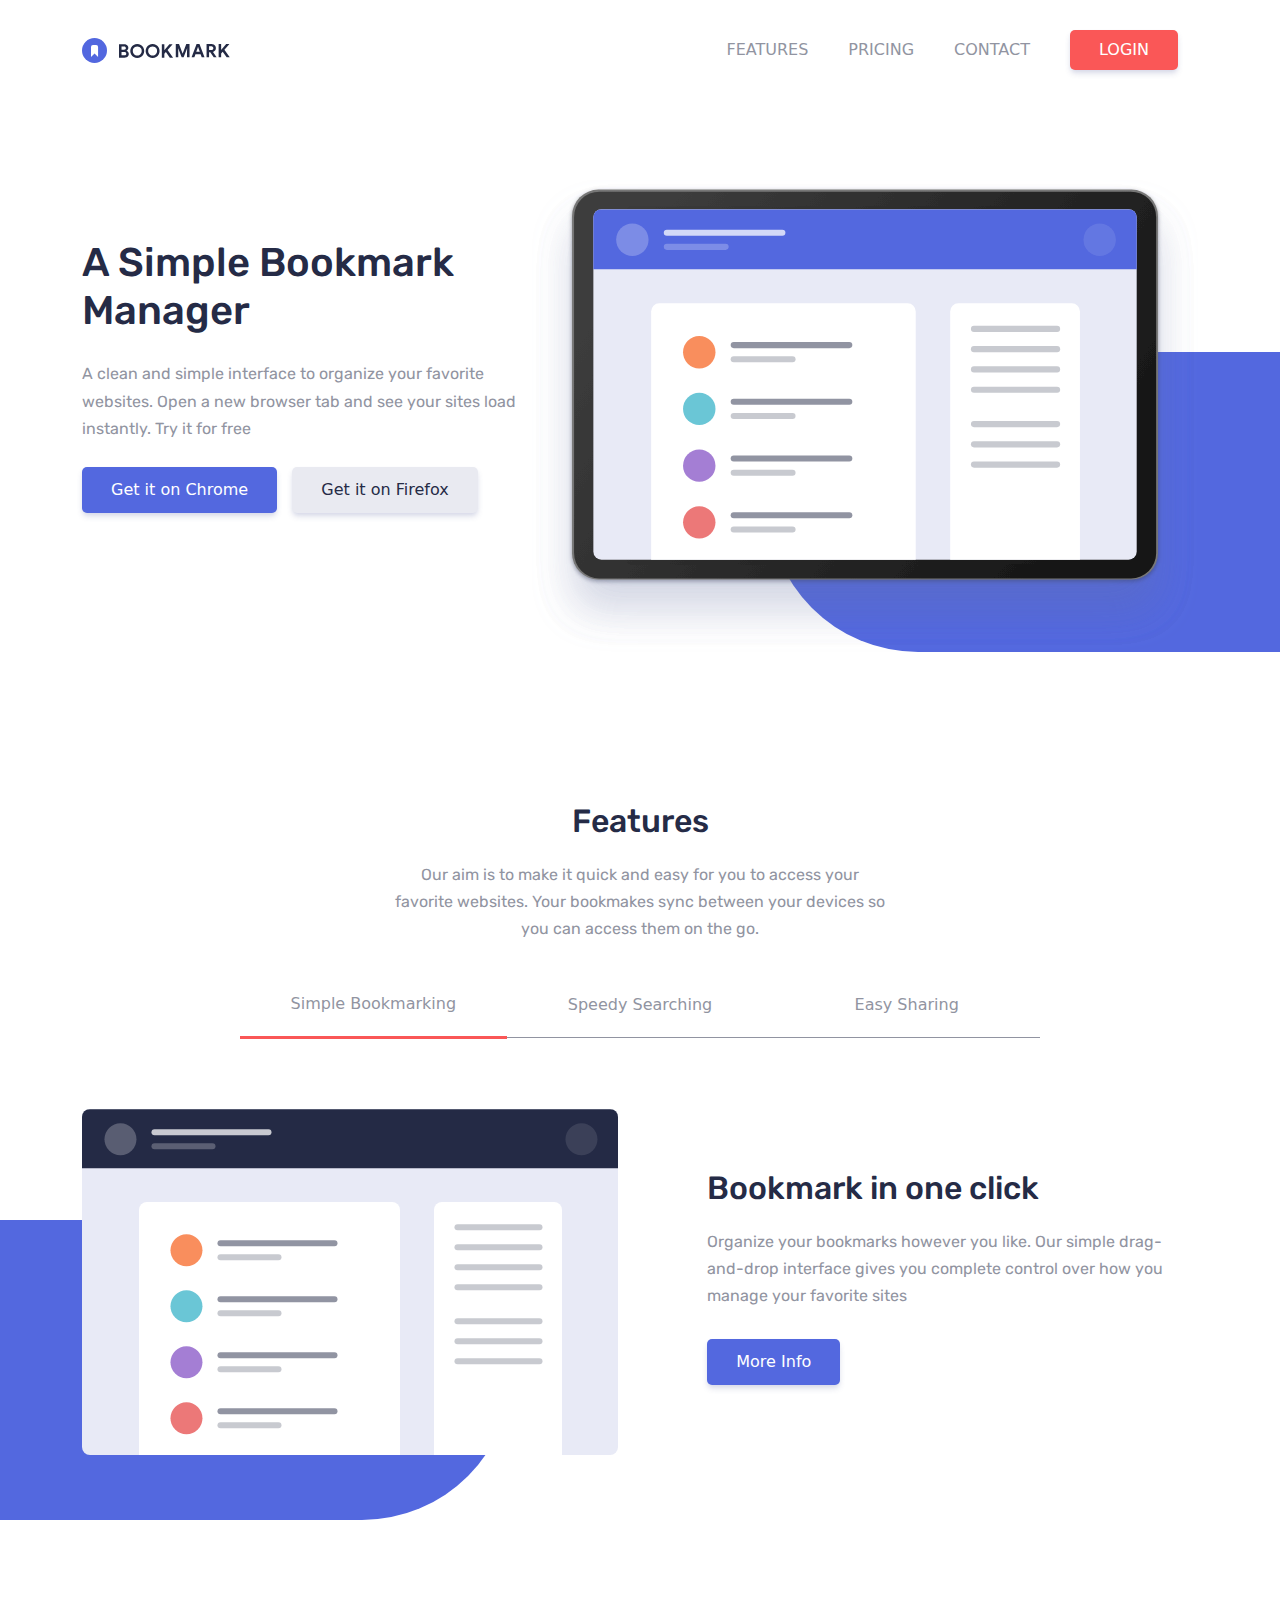
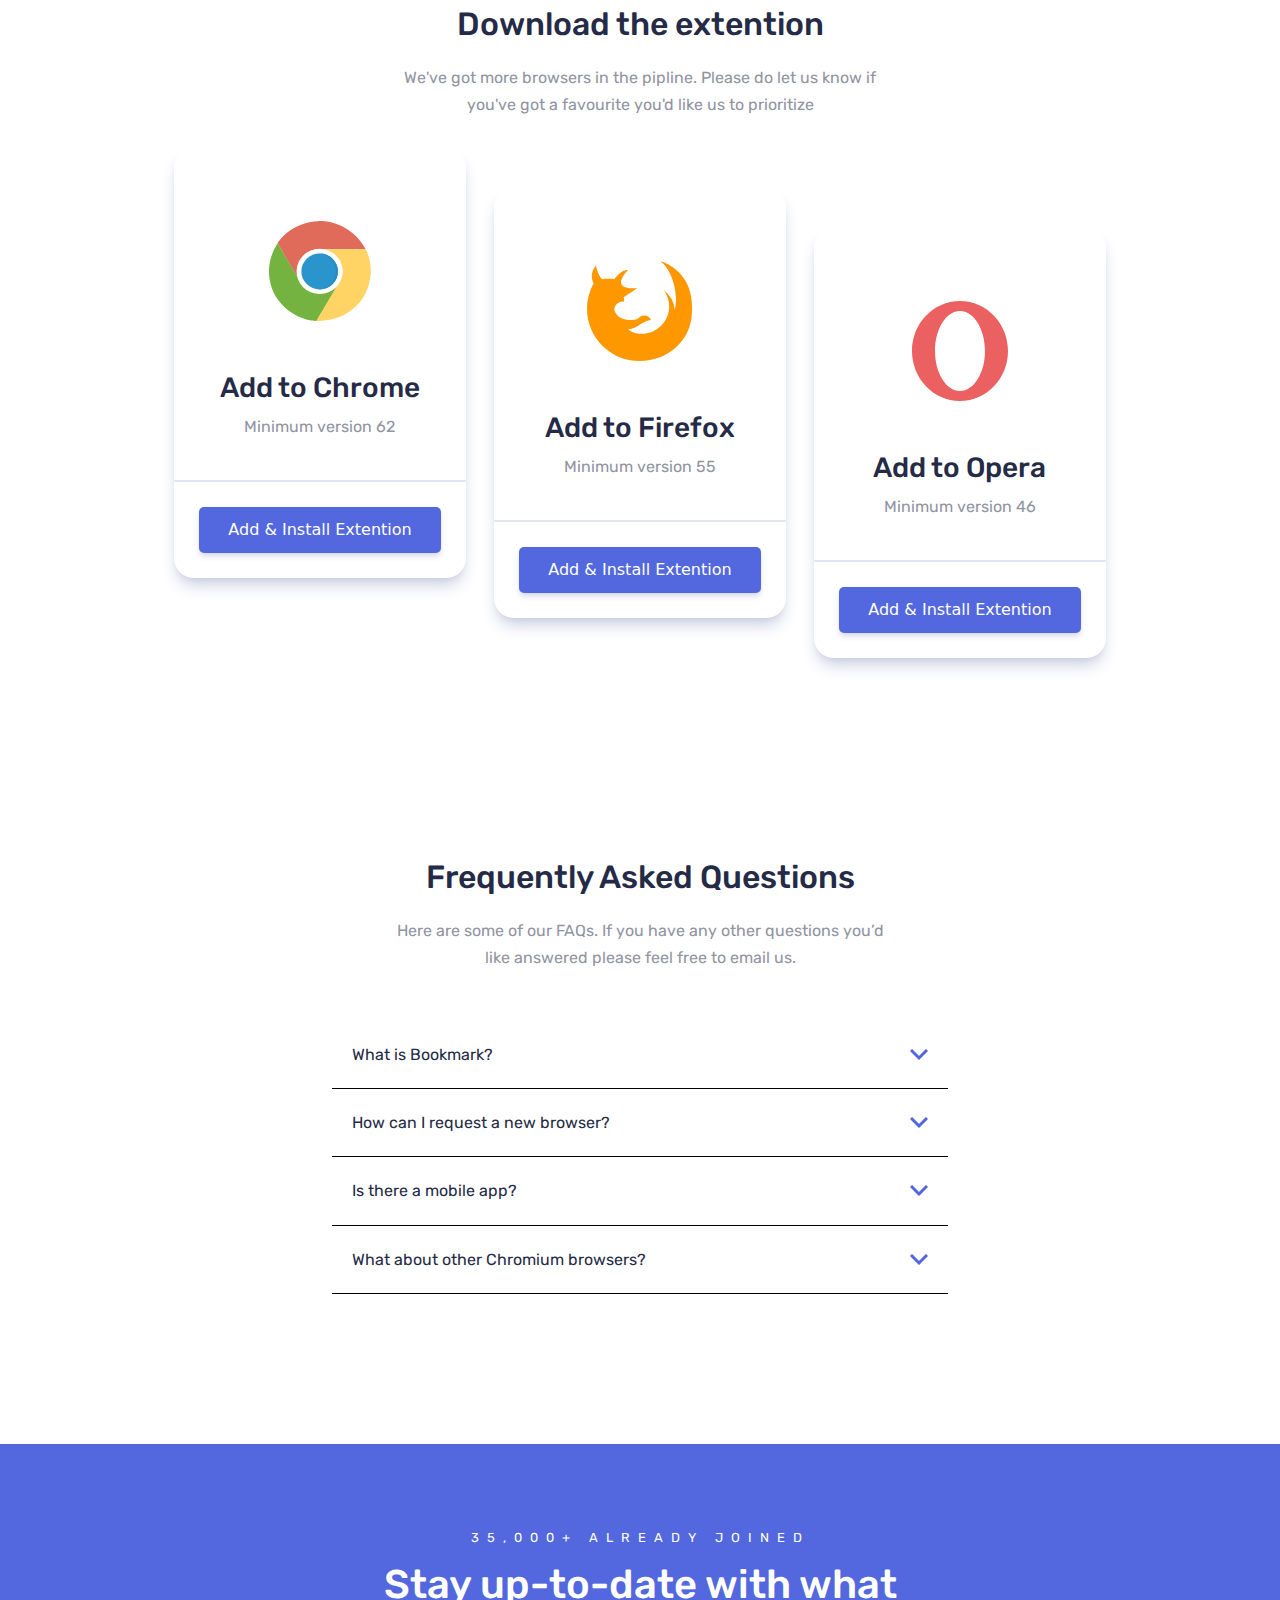
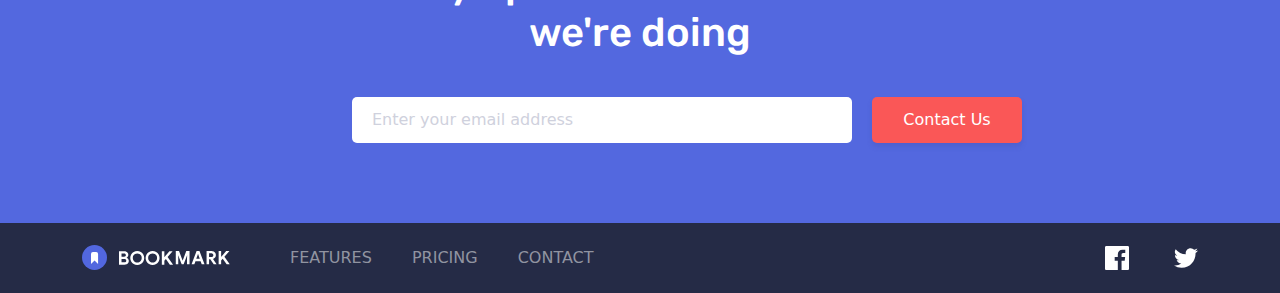
<file: index.html>
<!DOCTYPE html>
<html lang="en">
  <head>
    <meta charset="UTF-8" />
    <meta name="viewport" content="width=device-width, initial-scale=1.0" />
    <!-- displays site properly based on user's device -->
    <link
      rel="stylesheet"
      href="https://cdn.jsdelivr.net/npm/bootstrap@5.2.0-beta1/dist/css/bootstrap.min.css
    "
    />
    <link
      rel="icon"
      type="image/png"
      sizes="32x32"
      href="./images/favicon-32x32.png"
    />
    <link rel="stylesheet" href="css/main.css" />
    <title>Frontend Mentor | Bookmark landing page</title>
  </head>
  <body>
    <!-- nav -->
    <nav>
      <div class="container">
        <div class="nav-content">
          <a class="logo" href="index.html">
            <svg
              class="bookmark-logo"
              width="148"
              height="25"
              xmlns="http://www.w3.org/2000/svg"
            >
              <g fill="none" fill-rule="evenodd">
                <path
                  d="M37 6.299h5.227c.746 0 1.434.155 2.062.466.629.311 1.123.735 1.484 1.27s.542 1.12.542 1.754c0 .672-.165 1.254-.495 1.746-.33.491-.762.868-1.297 1.129v.15c.697.248 1.25.643 1.661 1.185.41.541.616 1.191.616 1.95 0 .735-.196 1.385-.588 1.951a3.817 3.817 0 0 1-1.587 1.307c-.665.305-1.403.457-2.212.457H37V6.299zm5.04 5.45c.548 0 .986-.152 1.316-.457.33-.305.495-.688.495-1.148 0-.448-.159-.824-.476-1.13-.318-.304-.738-.457-1.26-.457H39.52v3.192h2.52zm.28 5.619c.61 0 1.086-.159 1.428-.476.342-.317.513-.731.513-1.241 0-.51-.174-.927-.522-1.251-.349-.324-.847-.485-1.494-.485H39.52v3.453h2.8zm12.927 2.595c-1.307 0-2.492-.308-3.556-.924a6.711 6.711 0 0 1-2.511-2.53c-.61-1.07-.915-2.246-.915-3.528 0-1.281.305-2.457.915-3.528a6.711 6.711 0 0 1 2.51-2.529C52.756 6.308 53.94 6 55.248 6c1.306 0 2.492.308 3.556.924a6.711 6.711 0 0 1 2.51 2.53c.61 1.07.915 2.246.915 3.527 0 1.282-.305 2.458-.915 3.528a6.711 6.711 0 0 1-2.51 2.53c-1.064.616-2.25.924-3.556.924zm0-2.39a4.52 4.52 0 0 0 2.258-.578 4.177 4.177 0 0 0 1.615-1.624c.392-.697.588-1.494.588-2.39 0-.896-.196-1.692-.588-2.389a4.177 4.177 0 0 0-1.615-1.624 4.52 4.52 0 0 0-2.258-.579 4.47 4.47 0 0 0-2.25.579 4.195 4.195 0 0 0-1.605 1.624c-.392.697-.588 1.493-.588 2.39 0 .895.196 1.692.588 2.389a4.195 4.195 0 0 0 1.605 1.624 4.47 4.47 0 0 0 2.25.578zm15.353 2.39c-1.307 0-2.492-.308-3.556-.924a6.711 6.711 0 0 1-2.51-2.53c-.61-1.07-.915-2.246-.915-3.528 0-1.281.305-2.457.914-3.528a6.711 6.711 0 0 1 2.511-2.529C68.108 6.308 69.294 6 70.6 6c1.307 0 2.492.308 3.556.924a6.711 6.711 0 0 1 2.51 2.53c.61 1.07.915 2.246.915 3.527 0 1.282-.305 2.458-.914 3.528a6.711 6.711 0 0 1-2.511 2.53c-1.064.616-2.25.924-3.556.924zm0-2.39a4.52 4.52 0 0 0 2.259-.578 4.177 4.177 0 0 0 1.614-1.624c.392-.697.588-1.494.588-2.39 0-.896-.196-1.692-.588-2.389a4.177 4.177 0 0 0-1.614-1.624 4.52 4.52 0 0 0-2.259-.579 4.47 4.47 0 0 0-2.25.579 4.195 4.195 0 0 0-1.605 1.624c-.392.697-.588 1.493-.588 2.39 0 .895.196 1.692.588 2.389a4.195 4.195 0 0 0 1.606 1.624 4.47 4.47 0 0 0 2.249.578zM79.83 6.3h2.52v5.73h.15l4.89-5.73h3.043v.149L85.6 11.973l5.338 7.542v.149h-3.08l-3.994-5.693-1.512 1.773v3.92h-2.52V6.299zM93.779 6h3.248l3.546 9.39h.15L104.268 6h3.267v13.365h-2.501v-6.589l.15-2.221h-.15l-3.398 8.81h-1.96l-3.416-8.81h-.149l.15 2.221v6.59h-2.483V6zm20.8 0h2.894l5.021 13.365h-2.781l-1.12-3.192h-5.115l-1.12 3.192h-2.781L114.579 6zm3.193 7.859l-1.176-3.36-.486-1.606h-.149l-.485 1.606-1.195 3.36h3.49zM124.553 6h4.872c.871 0 1.646.18 2.324.541.678.361 1.204.862 1.577 1.503.374.64.56 1.366.56 2.175 0 .858-.27 1.62-.812 2.286a4.617 4.617 0 0 1-2.044 1.447l-.018.13 3.584 5.134v.15h-2.894l-3.453-5.022h-1.176v5.021h-2.52V6zm4.853 6.03c.573 0 1.04-.175 1.4-.523.361-.349.542-.79.542-1.326 0-.51-.172-.945-.514-1.306-.342-.361-.806-.542-1.39-.542h-2.371v3.696h2.333zm7.23-6.03h2.52v5.73h.15l4.89-5.73h3.043v.15l-4.835 5.525 5.34 7.541v.15h-3.08l-3.996-5.694-1.512 1.773v3.92h-2.52V6z"
                  fill="#242A45"
                  fill-rule="nonzero"
                />
                <g>
                  <circle fill="#5267DF" cx="12.5" cy="12.5" r="12.5" />
                  <path
                    class="mark"
                    d="M9 9v10l3.54-3.44L16.078 19V9a2 2 0 0 0-2-2H11a2 2 0 0 0-2 2z"
                    fill="#FFF"
                  />
                </g>
              </g>
            </svg>
          </a>
          <ul class="d-none d-xl-flex">
            <li><a href="#features">FEATURES</a></li>
            <li><a href="#pricing">PRICING</a></li>
            <li><a href="#contact">CONTACT</a></li>
            <li><a class="btn btn-red login-btn" href="#">LOGIN</a></li>
          </ul>
          <span id="menu-btn" class="menu-ico">
            <svg
              class="hamburger d-xl-none"
              xmlns="http://www.w3.org/2000/svg"
              width="18"
              height="15"
            >
              <path
                fill="#242A45"
                fill-rule="evenodd"
                d="M0 0h18v3H0V0zm0 6h18v3H0V6zm0 6h18v3H0v-3z"
              />
            </svg>
          </span>
        </div>
      </div>

      <div class="menu-overlay">
        <div class="container">
          <div class="ov-links">
            <a href="#features">FEATURES</a>
            <a href="#pricing">PRICING</a>
            <a href="#contact">CONTACT</a>
            <button>LOGIN</button>
          </div>
          <div class="ov-social">
            <img src="assets/images/icon-facebook.svg" alt="facebook" />
            <img src="assets/images/icon-twitter.svg" alt="twitter" />
          </div>
        </div>
      </div>
    </nav>

    <div class="shape-container">
      <!-- hero -->
      <section class="hero container">
        <div class="inner-hero">
          <div class="hero-cta">
            <h1 class="m-0">A Simple Bookmark Manager</h1>
            <p>
              A clean and simple interface to organize your favorite websites.
              Open a new browser tab and see your sites load instantly. Try it
              for free
            </p>
            <div class="hero-btn m-0">
              <a href="#pricing"
                ><button class="btn btn-blue">Get it on Chrome</button></a
              >
              <a href="#pricing"
                ><button class="btn btn-gray">Get it on Firefox</button></a
              >
            </div>
          </div>
          <img
            src="assets/images/illustration-hero.svg"
            alt="web-illustration"
          />
        </div>
      </section>

      <div class="shape"></div>
    </div>

    <div class="shape2-container">
      <!-- features -->
      <section id="features" class="container features">
        <div class="intro-features">
          <h2>Features</h2>
          <p>
            Our aim is to make it quick and easy for you to access your favorite
            websites. Your bookmakes sync between your devices so you can access
            them on the go.
          </p>
          <ul id="features">
            <li class="SB bb-red">Simple Bookmarking</li>
            <li class="SS 2">Speedy Searching</li>
            <li class="ES">Easy Sharing</li>
          </ul>
        </div>
        <div class="feature-info">
          <img
            class="ft-img"
            src="assets/images/illustration-features-tab-1.svg"
            alt="feature1"
          />
          <div class="ft-info-content">
            <div class="text-content">
              <h2 class="ft-h1">Bookmark in one click</h2>
              <p class="ft-p">
                Organize your bookmarks however you like. Our simple
                drag-and-drop interface gives you complete control over how you
                manage your favorite sites
              </p>
            </div>
            <button class="btn btn-blue">More Info</button>
          </div>
        </div>
      </section>

      <div class="shape2"></div>
    </div>
    <!-- Download -->
    <section id="pricing" class="container downloadTE">
      <div class="intro-downloadTE">
        <h2>Download the extention</h2>
        <p>
          We've got more browsers in the pipline. Please do let us know if
          you've got a favourite you'd like us to prioritize
        </p>
      </div>

      <div class="download-cards-container">
        <!-- Chrom -->
        <div class="download-card">
          <div class="card-info">
            <img src="assets/images/logo-chrome.svg" alt="chrome" />
            <h3>Add to Chrome</h3>
            <p>Minimum version 62</p>
          </div>
          <div class="btn-container">
            <button class="btn btn-blue">Add & Install Extention</button>
          </div>
        </div>

        <!-- fireFox -->
        <div class="download-card 2">
          <div class="card-info">
            <img src="assets/images/logo-firefox.svg" alt="firefox" />
            <h3>Add to Firefox</h3>
            <p>Minimum version 55</p>
          </div>
          <div class="btn-container">
            <button class="btn btn-blue">Add & Install Extention</button>
          </div>
        </div>

        <!-- Opera -->
        <div class="download-card 3">
          <div class="card-info">
            <img src="assets/images/logo-opera.svg" alt="opera" />
            <h3>Add to Opera</h3>
            <p>Minimum version 46</p>
          </div>
          <div class="btn-container">
            <button class="btn btn-blue">Add & Install Extention</button>
          </div>
        </div>
      </div>
    </section>

    <!-- qna -->
    <section class="container questions-container">
      <div class="text-content">
        <h2>Frequently Asked Questions</h2>
        <p>
          Here are some of our FAQs. If you have any other questions you’d like
          answered please feel free to email us.
        </p>
      </div>
      <div class="question-list">
        <!-- question1 -->
        <div class="question">
          <!-- question-title -->
          <div class="question-title">
            <p>What is Bookmark?</p>
            <button class="btn-clear">
              <img class="open" src="assets/images/icon-arrow.svg" alt="open" />
              <img
                class="close"
                src="assets/images/icon-arrow-close.svg"
                alt="close"
              />
            </button>
          </div>
          <!-- answer -->
          <p class="answer">
            Lorem ipsum dolor sit amet, consectetur adipiscing elit. Fusce
            tincidunt justo eget ultricies fringilla. Phasellus blandit ipsum
            quis quam ornare mattis.
          </p>
        </div>
        <!-- question 2 -->
        <div class="question">
          <!-- question-title -->
          <div class="question-title">
            <p>How can I request a new browser?</p>
            <button class="btn-clear">
              <img class="open" src="assets/images/icon-arrow.svg" alt="open" />
              <img
                class="close"
                src="assets/images/icon-arrow-close.svg"
                alt="close"
              />
            </button>
          </div>
          <!-- answer -->
          <p class="answer">
            Vivamus luctus eros aliquet convallis ultricies. Mauris augue massa,
            ultricies non ligula. Suspendisse imperdiet. Vivamus luctus eros
            aliquet convallis ultricies. Mauris augue massa, ultricies non
            ligula. Suspendisse imperdie tVivamus luctus eros aliquet convallis
            ultricies. Mauris augue massa, ultricies non ligula. Suspendisse
            imperdiet.
          </p>
        </div>

        <!-- question3 -->
        <div class="question">
          <!-- question-title -->
          <div class="question-title">
            <p>Is there a mobile app?</p>
            <button class="btn-clear">
              <img class="open" src="assets/images/icon-arrow.svg" alt="open" />
              <img
                class="close"
                src="assets/images/icon-arrow-close.svg"
                alt="close"
              />
            </button>
          </div>
          <!-- answer -->
          <p class="answer">
            Sed consectetur quam id neque fermentum accumsan. Praesent luctus
            vestibulum dolor, ut condimentum urna vulputate eget. Cras in ligula
            quis est pharetra mattis sit amet pharetra purus. Sed sollicitudin
            ex et ultricies bibendum.
          </p>
        </div>

        <!-- question4 -->
        <div class="question">
          <!-- question-title -->
          <div class="question-title">
            <p>What about other Chromium browsers?</p>
            <button class="btn-clear">
              <img class="open" src="assets/images/icon-arrow.svg" alt="open" />
              <img
                class="close"
                src="assets/images/icon-arrow-close.svg"
                alt="close"
              />
            </button>
          </div>
          <!-- answer -->
          <p class="answer">
            Integer condimentum ipsum id imperdiet finibus. Vivamus in placerat
            mi, at euismod dui. Aliquam vitae neque eget nisl gravida
            pellentesque non ut velit. More Info 35,000+ already joined Stay
            up-to-date with what we’re doing Contact Us Features Pricing Contact
          </p>
        </div>
      </div>
    </section>

    <!-- contact -->
    <section id="contact" class="contact">
      <div class="container inner-contact">
        <div class="contact-info">
          <p class="spacedT">35,000+ ALREADY JOINED</p>
          <h1>Stay up-to-date with what we're doing</h1>
        </div>
        <form action="#contact">
          <div class="email-input">
            <input
              id="email"
              placeholder="Enter your email address"
              type="text"
            />
            <p id="response" class="email-validation">Email Sent!</p>
          </div>
          <button class="btn btn-red" type="submit">Contact Us</button>
        </form>
      </div>
    </section>

    <footer>
      <div class="container inner-footer">
        <div class="left">
          <a href="index.html"
            ><svg width="148" height="25" xmlns="http://www.w3.org/2000/svg">
              <g fill="none" fill-rule="evenodd">
                <path
                  d="M37 6.299h5.227c.746 0 1.434.155 2.062.466.629.311 1.123.735 1.484 1.27s.542 1.12.542 1.754c0 .672-.165 1.254-.495 1.746-.33.491-.762.868-1.297 1.129v.15c.697.248 1.25.643 1.661 1.185.41.541.616 1.191.616 1.95 0 .735-.196 1.385-.588 1.951a3.817 3.817 0 0 1-1.587 1.307c-.665.305-1.403.457-2.212.457H37V6.299zm5.04 5.45c.548 0 .986-.152 1.316-.457.33-.305.495-.688.495-1.148 0-.448-.159-.824-.476-1.13-.318-.304-.738-.457-1.26-.457H39.52v3.192h2.52zm.28 5.619c.61 0 1.086-.159 1.428-.476.342-.317.513-.731.513-1.241 0-.51-.174-.927-.522-1.251-.349-.324-.847-.485-1.494-.485H39.52v3.453h2.8zm12.927 2.595c-1.307 0-2.492-.308-3.556-.924a6.711 6.711 0 0 1-2.511-2.53c-.61-1.07-.915-2.246-.915-3.528 0-1.281.305-2.457.915-3.528a6.711 6.711 0 0 1 2.51-2.529C52.756 6.308 53.94 6 55.248 6c1.306 0 2.492.308 3.556.924a6.711 6.711 0 0 1 2.51 2.53c.61 1.07.915 2.246.915 3.527 0 1.282-.305 2.458-.915 3.528a6.711 6.711 0 0 1-2.51 2.53c-1.064.616-2.25.924-3.556.924zm0-2.39a4.52 4.52 0 0 0 2.258-.578 4.177 4.177 0 0 0 1.615-1.624c.392-.697.588-1.494.588-2.39 0-.896-.196-1.692-.588-2.389a4.177 4.177 0 0 0-1.615-1.624 4.52 4.52 0 0 0-2.258-.579 4.47 4.47 0 0 0-2.25.579 4.195 4.195 0 0 0-1.605 1.624c-.392.697-.588 1.493-.588 2.39 0 .895.196 1.692.588 2.389a4.195 4.195 0 0 0 1.605 1.624 4.47 4.47 0 0 0 2.25.578zm15.353 2.39c-1.307 0-2.492-.308-3.556-.924a6.711 6.711 0 0 1-2.51-2.53c-.61-1.07-.915-2.246-.915-3.528 0-1.281.305-2.457.914-3.528a6.711 6.711 0 0 1 2.511-2.529C68.108 6.308 69.294 6 70.6 6c1.307 0 2.492.308 3.556.924a6.711 6.711 0 0 1 2.51 2.53c.61 1.07.915 2.246.915 3.527 0 1.282-.305 2.458-.914 3.528a6.711 6.711 0 0 1-2.511 2.53c-1.064.616-2.25.924-3.556.924zm0-2.39a4.52 4.52 0 0 0 2.259-.578 4.177 4.177 0 0 0 1.614-1.624c.392-.697.588-1.494.588-2.39 0-.896-.196-1.692-.588-2.389a4.177 4.177 0 0 0-1.614-1.624 4.52 4.52 0 0 0-2.259-.579 4.47 4.47 0 0 0-2.25.579 4.195 4.195 0 0 0-1.605 1.624c-.392.697-.588 1.493-.588 2.39 0 .895.196 1.692.588 2.389a4.195 4.195 0 0 0 1.606 1.624 4.47 4.47 0 0 0 2.249.578zM79.83 6.3h2.52v5.73h.15l4.89-5.73h3.043v.149L85.6 11.973l5.338 7.542v.149h-3.08l-3.994-5.693-1.512 1.773v3.92h-2.52V6.299zM93.779 6h3.248l3.546 9.39h.15L104.268 6h3.267v13.365h-2.501v-6.589l.15-2.221h-.15l-3.398 8.81h-1.96l-3.416-8.81h-.149l.15 2.221v6.59h-2.483V6zm20.8 0h2.894l5.021 13.365h-2.781l-1.12-3.192h-5.115l-1.12 3.192h-2.781L114.579 6zm3.193 7.859l-1.176-3.36-.486-1.606h-.149l-.485 1.606-1.195 3.36h3.49zM124.553 6h4.872c.871 0 1.646.18 2.324.541.678.361 1.204.862 1.577 1.503.374.64.56 1.366.56 2.175 0 .858-.27 1.62-.812 2.286a4.617 4.617 0 0 1-2.044 1.447l-.018.13 3.584 5.134v.15h-2.894l-3.453-5.022h-1.176v5.021h-2.52V6zm4.853 6.03c.573 0 1.04-.175 1.4-.523.361-.349.542-.79.542-1.326 0-.51-.172-.945-.514-1.306-.342-.361-.806-.542-1.39-.542h-2.371v3.696h2.333zm7.23-6.03h2.52v5.73h.15l4.89-5.73h3.043v.15l-4.835 5.525 5.34 7.541v.15h-3.08l-3.996-5.694-1.512 1.773v3.92h-2.52V6z"
                  fill="white"
                  fill-rule="nonzero"
                />
                <g>
                  <circle fill="#5267DF" cx="12.5" cy="12.5" r="12.5" />
                  <path
                    d="M9 9v10l3.54-3.44L16.078 19V9a2 2 0 0 0-2-2H11a2 2 0 0 0-2 2z"
                    fill="#FFF"
                  />
                </g>
              </g></svg
          ></a>
          <ul>
            <li><a href="#">FEATURES</a></li>
            <li><a href="#">PRICING</a></li>
            <li><a href="#">CONTACT</a></li>
          </ul>
        </div>
        <div class="right">
          <a href="#">
            <svg
              xmlns="http://www.w3.org/2000/svg"
              width="24"
              height="24"
              class="social-hv"
            >
              <path
                fill="#FFF"
                fill-rule="evenodd"
                d="M22.675 0H1.325C.593 0 0 .593 0 1.325v21.351C0 23.407.593 24 1.325 24H12.82v-9.294H9.692v-3.622h3.128V8.413c0-3.1 1.893-4.788 4.659-4.788 1.325 0 2.463.099 2.795.143v3.24l-1.918.001c-1.504 0-1.795.715-1.795 1.763v2.313h3.587l-.467 3.622h-3.12V24h6.116c.73 0 1.323-.593 1.323-1.325V1.325C24 .593 23.407 0 22.675 0z"
              />
            </svg>
          </a>
          <a href="#"
            ><svg
              xmlns="http://www.w3.org/2000/svg"
              width="24"
              height="20"
              class="social-hv"
            >
              <path
                fill="#FFF"
                fill-rule="evenodd"
                d="M24 2.557a9.83 9.83 0 0 1-2.828.775A4.932 4.932 0 0 0 23.337.608a9.864 9.864 0 0 1-3.127 1.195A4.916 4.916 0 0 0 16.616.248c-3.179 0-5.515 2.966-4.797 6.045A13.978 13.978 0 0 1 1.671 1.149a4.93 4.93 0 0 0 1.523 6.574 4.903 4.903 0 0 1-2.229-.616c-.054 2.281 1.581 4.415 3.949 4.89a4.935 4.935 0 0 1-2.224.084 4.928 4.928 0 0 0 4.6 3.419A9.9 9.9 0 0 1 0 17.54a13.94 13.94 0 0 0 7.548 2.212c9.142 0 14.307-7.721 13.995-14.646A10.025 10.025 0 0 0 24 2.557z"
              /></svg
          ></a>
        </div>
      </div>
    </footer>

    <script src="app.js"></script>
  </body>
</html>
</file>
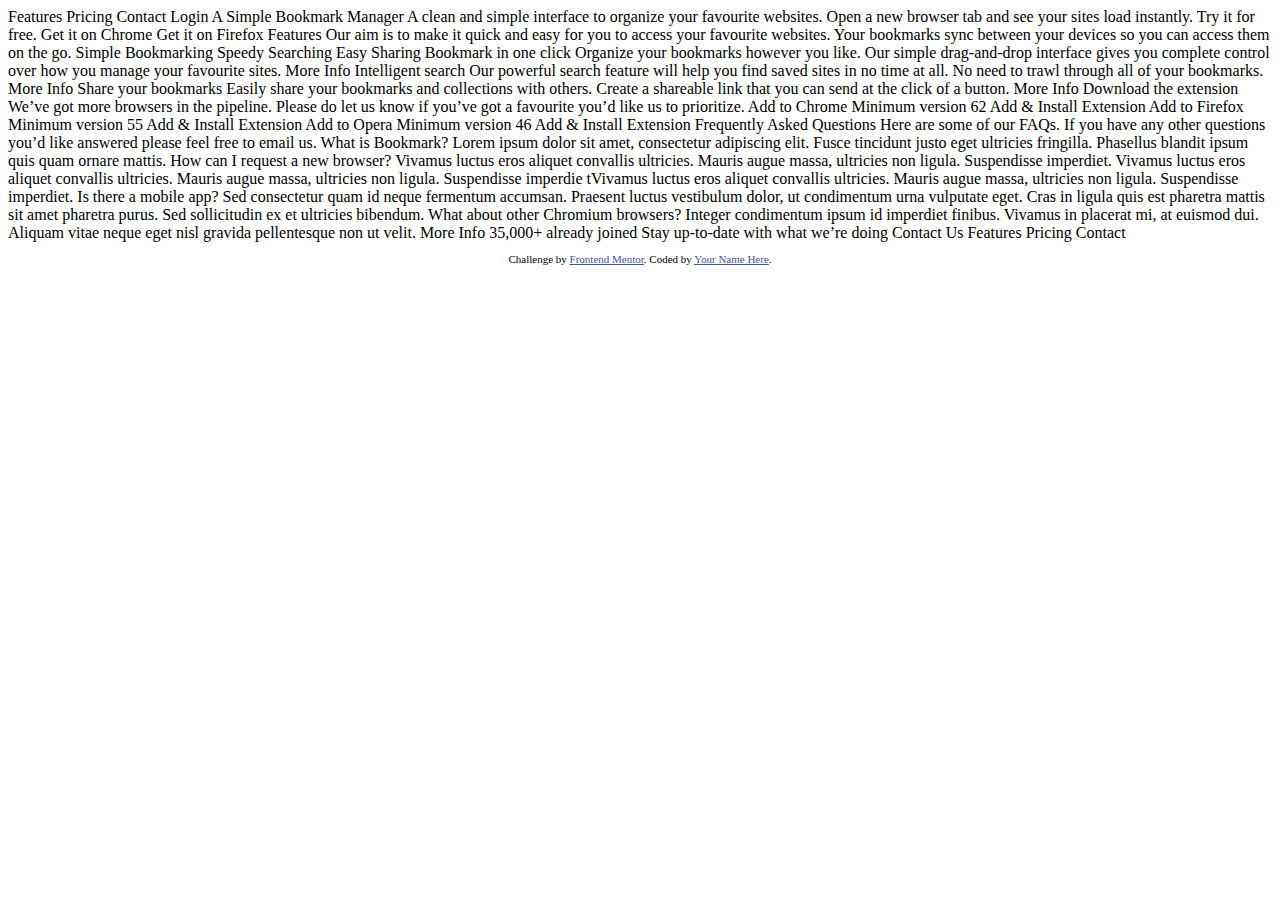
<file: instruct.html>
<!DOCTYPE html>
<html lang="en">
  <head>
    <meta charset="UTF-8" />
    <meta name="viewport" content="width=device-width, initial-scale=1.0" />
    <!-- displays site properly based on user's device -->

    <link
      rel="icon"
      type="image/png"
      sizes="32x32"
      href="./images/favicon-32x32.png"
    />

    <title>Frontend Mentor | Bookmark landing page</title>

    <!-- Feel free to remove these styles or customise in your own stylesheet 👍 -->
    <style>
      .attribution {
        font-size: 11px;
        text-align: center;
      }
      .attribution a {
        color: hsl(228, 45%, 44%);
      }
    </style>
  </head>
  <body>
    Features Pricing Contact Login A Simple Bookmark Manager A clean and simple
    interface to organize your favourite websites. Open a new browser tab and
    see your sites load instantly. Try it for free. Get it on Chrome Get it on
    Firefox Features Our aim is to make it quick and easy for you to access your
    favourite websites. Your bookmarks sync between your devices so you can
    access them on the go. Simple Bookmarking Speedy Searching Easy Sharing
    Bookmark in one click Organize your bookmarks however you like. Our simple
    drag-and-drop interface gives you complete control over how you manage your
    favourite sites. More Info Intelligent search Our powerful search feature
    will help you find saved sites in no time at all. No need to trawl through
    all of your bookmarks. More Info Share your bookmarks Easily share your
    bookmarks and collections with others. Create a shareable link that you can
    send at the click of a button. More Info Download the extension We’ve got
    more browsers in the pipeline. Please do let us know if you’ve got a
    favourite you’d like us to prioritize. Add to Chrome Minimum version 62 Add
    & Install Extension Add to Firefox Minimum version 55 Add & Install
    Extension Add to Opera Minimum version 46 Add & Install Extension Frequently
    Asked Questions Here are some of our FAQs. If you have any other questions
    you’d like answered please feel free to email us.

    <!-- Question 1 -->
    What is Bookmark?

    <!-- Answer 1 -->
    Lorem ipsum dolor sit amet, consectetur adipiscing elit. Fusce tincidunt
    justo eget ultricies fringilla. Phasellus blandit ipsum quis quam ornare
    mattis.

    <!-- Question 2 -->
    How can I request a new browser?

    <!-- Answer 2 -->
    Vivamus luctus eros aliquet convallis ultricies. Mauris augue massa,
    ultricies non ligula. Suspendisse imperdiet. Vivamus luctus eros aliquet
    convallis ultricies. Mauris augue massa, ultricies non ligula. Suspendisse
    imperdie tVivamus luctus eros aliquet convallis ultricies. Mauris augue
    massa, ultricies non ligula. Suspendisse imperdiet.

    <!-- Question 3 -->
    Is there a mobile app?

    <!-- Answer 3 -->
    Sed consectetur quam id neque fermentum accumsan. Praesent luctus vestibulum
    dolor, ut condimentum urna vulputate eget. Cras in ligula quis est pharetra
    mattis sit amet pharetra purus. Sed sollicitudin ex et ultricies bibendum.

    <!-- Question 4 -->
    What about other Chromium browsers?

    <!-- Answer 4 -->
    Integer condimentum ipsum id imperdiet finibus. Vivamus in placerat mi, at
    euismod dui. Aliquam vitae neque eget nisl gravida pellentesque non ut
    velit. More Info 35,000+ already joined Stay up-to-date with what we’re
    doing Contact Us Features Pricing Contact

    <footer>
      <p class="attribution">
        Challenge by
        <a href="https://www.frontendmentor.io?ref=challenge" target="_blank"
          >Frontend Mentor</a
        >. Coded by <a href="#">Your Name Here</a>.
      </p>
    </footer>
  </body>
</html>
</file>
<file: css/main.css>
@import url("https://fonts.googleapis.com/css2?family=Rubik:wght@400;500&display=swap");
.spacedT {
  letter-spacing: 0.5rem;
  font-size: 13px;
  color: white;
}

.mt-6 {
  margin-top: 170px;
}

.btn-clear {
  background-color: white;
  border: none;
}

.btn {
  padding: 10px 28px;
  border-radius: 5px;
  font-weight: 500;
  box-shadow: rgba(63, 71, 135, 0.197) 0px 4px 6px -1px, rgba(73, 80, 212, 0.06) 0px 2px 4px -1px;
}

.btn-blue {
  background: hsl(231deg, 69%, 60%);
  color: white;
}
.btn-blue:hover {
  background: hsl(231deg, 50%, 44%);
  color: white;
  border: 1px solid hsl(231deg, 50%, 44%);
}

.btn-gray {
  background: hsl(233deg, 24%, 93%);
  color: hsl(229deg, 31%, 21%);
}

.btn-red {
  background: hsl(0deg, 94%, 66%);
  color: white;
}
.btn-red:hover {
  background: hsl(0deg, 60%, 53%);
  color: white;
  border: 1px solid hsl(0deg, 60%, 53%);
}

.text-content h1,
.text-content h2,
.text-content h3 {
  margin: 0;
}
.text-content p {
  margin-top: 20px;
  margin-bottom: 20px;
}

section:not(.contact) {
  margin-bottom: 150px !important;
}

*,
ul {
  margin: 0;
  padding: 0;
  box-sizing: border-box;
}

p {
  font-size: 16px;
  font-family: "Rubik", sans-serif;
  font-weight: 400;
  color: hsl(229deg, 8%, 60%);
  line-height: 1.7rem;
  margin: 0;
}

li,
a {
  list-style: none;
  text-decoration: none;
  color: hsl(229deg, 8%, 60%);
}

h1,
h2,
h3 {
  font-family: "Rubik", sans-serif;
  font-weight: 500;
  color: hsl(229deg, 31%, 21%);
}

@media (max-width: 320px) {
  .container {
    max-width: 85%;
  }
}
nav {
  width: 100%;
}

.nav-content {
  width: 100%;
  height: 100px;
  display: flex;
  align-items: center;
  justify-content: space-between;
  flex-direction: row;
}
.nav-content ul {
  display: flex;
  align-items: center;
  margin: 0;
}
.nav-content ul a {
  margin: 0 20px;
  transition: all 0.1s ease-in;
  padding-bottom: 5px;
}
.nav-content ul a:hover:not(.btn) {
  color: hsl(231deg, 69%, 60%);
  border-bottom: 2px solid hsl(231deg, 69%, 60%);
}
.nav-content ul .login-btn {
  padding: 7px 28px;
}

.hamburger:hover {
  cursor: pointer;
}

.logo,
.menu-ico {
  z-index: 100;
}

.menu-overlay {
  display: none;
  position: fixed;
  z-index: 2;
  top: 0;
  width: 100%;
  height: 100vh;
  background-color: hsla(229deg, 31%, 21%, 0.932);
}
.menu-overlay .ov-links {
  display: flex;
  align-items: center;
  justify-content: space-between;
  flex-direction: column;
  margin-left: auto;
  margin-right: auto;
  width: 100%;
  padding-top: 100px;
  letter-spacing: 0.2rem;
  font-weight: 500;
}
.menu-overlay .ov-links a {
  color: white;
  text-align: center;
  width: 100%;
  padding: 20px;
  border-bottom: 1px solid rgb(141, 150, 171);
}
.menu-overlay .ov-links button {
  letter-spacing: 0.2rem;
  background-color: transparent;
  border: 2px solid white;
  color: white;
  width: 100%;
  padding: 8px;
  border-radius: 5px;
  margin-top: 20px;
}
.menu-overlay .ov-social {
  margin-left: auto;
  margin-right: auto;
  margin-top: 240px;
  width: 100px;
}
.menu-overlay .ov-social img {
  margin-left: 10px;
  margin-right: 10px;
}

.active-ov .menu-overlay {
  display: block;
}
.active-ov .bookmark-logo path,
.active-ov .bookmark-logo circle {
  fill: white;
}
.active-ov .bookmark-logo .mark {
  fill: hsl(229deg, 31%, 21%);
}
.active-ov .hamburger path {
  fill: white;
}

@media (min-width: 1200px) {
  .menu-ico {
    display: none;
  }
}
.hero {
  margin-left: auto;
  margin-right: auto;
}
.hero .inner-hero {
  display: flex;
  align-items: center;
  justify-content: space-between;
  flex-direction: column;
  flex-direction: column-reverse;
  text-align: center;
}
.hero .hero-cta {
  max-width: 450px;
}
.hero .hero-cta p {
  margin-top: 25px;
  margin-bottom: 25px;
}
.hero .hero-btn button:last-child {
  margin-right: 10px;
}
.hero img {
  max-width: 800px;
  width: 80%;
}
.hero .hero-cta {
  margin-top: 50px;
}
@media (min-width: 1200px) {
  .hero .hero-cta {
    margin-top: 0px;
  }
  .hero .inner-hero {
    display: flex;
    align-items: center;
    justify-content: space-between;
    flex-direction: row;
    text-align: left;
  }
  .hero img {
    padding-top: 80px;
    width: 800px;
  }
}
@media (max-width: 390px) {
  .hero button {
    margin-top: 20px;
    width: 185px;
  }
}

.shape-container {
  position: relative;
}

.shape {
  position: absolute;
  background: hsl(231deg, 69%, 60%);
  height: 200px;
  width: 50%;
  z-index: -1;
  bottom: 50%;
  right: 0;
  border-radius: 100px 0 0 100px;
}

@media (max-width: 409px) {
  .shape {
    height: 150px;
    border-radius: 75px 0 0 75px;
    top: 10%;
  }
}
@media (max-width: 320px) {
  .shape {
    height: 100px;
    border-radius: 75px 0 0 75px;
    top: 5%;
  }
}
@media (min-width: 576px) {
  .shape {
    bottom: 45%;
  }
}
@media (min-width: 992px) {
  .shape {
    bottom: 40%;
  }
}
@media (min-width: 1200px) {
  .shape {
    bottom: 0;
    width: 40%;
    height: 300px;
    border-radius: 150px 0 0 150px;
  }
}
.shape2-container {
  position: relative;
}

.shape2 {
  position: absolute;
  background: hsl(231deg, 69%, 60%);
  height: 200px;
  width: 70%;
  z-index: -1;
  bottom: 25%;
  left: 0;
  border-radius: 0 100px 100px 0;
}

@media (min-width: 576px) {
  .shape2 {
    bottom: 23%;
  }
}
@media (min-width: 992px) {
  .shape2 {
    bottom: 23%;
    height: 300px;
  }
}
@media (min-width: 1200px) {
  .shape2 {
    top: 64%;
    width: 40%;
    height: 300px;
    border-radius: 0 150px 150px 0;
  }
}
.features {
  text-align: center;
}
.features .intro-features {
  margin-left: auto;
  margin-right: auto;
  max-width: 450px;
}
.features .intro-features p {
  margin-left: auto;
  margin-right: auto;
  margin-top: 20px;
  max-width: 450px;
}
.features .intro-features ul {
  display: flex;
  align-items: center;
  justify-content: space-between;
  flex-direction: column;
  border-top: 1px solid hsl(229deg, 8%, 60%);
  border-bottom: 1px solid hsl(229deg, 8%, 60%);
  margin: 80px 0;
}
.features .intro-features ul li {
  padding: 20px 0;
  width: 100%;
}
.features .intro-features ul li:hover {
  cursor: pointer;
  color: hsl(0deg, 94%, 66%);
  font-weight: 500;
}
.features .intro-features ul li:nth-child(2) {
  border-top: 1px solid hsl(229deg, 8%, 60%);
  border-bottom: 1px solid hsl(229deg, 8%, 60%);
}
@media (min-width: 1200px) {
  .features .intro-features {
    max-width: 800px;
  }
  .features .intro-features p {
    max-width: 490px;
  }
  .features .intro-features ul {
    display: flex;
    align-items: center;
    justify-content: space-between;
    flex-direction: row;
    margin-left: auto;
    margin-right: auto;
    width: 100%;
    border: none;
    margin: 50px 0 70px 0;
  }
  .features .intro-features ul li:nth-child(2) {
    border-top: none;
  }
  .features .intro-features ul li {
    border-bottom: 1px solid hsl(229deg, 8%, 60%);
    padding-top: 0;
  }
}
.features .bb-red {
  transition: all 0.1s ease-in;
  border-bottom: 3px solid hsl(0deg, 94%, 66%) !important;
}

.feature-info .ft-info-content {
  max-width: 500px;
  margin-left: auto;
  margin-right: auto;
  margin-top: 150px;
}
.feature-info img {
  width: 100%;
  max-width: 600px;
}
.feature-info h2 {
  margin-top: 50px;
}
.feature-info button {
  margin-left: auto;
  margin-right: auto;
}
@media (min-width: 1200px) {
  .feature-info {
    display: flex;
    align-items: center;
    justify-content: space-between;
    flex-direction: row;
    margin-left: auto;
    margin-right: auto;
    max-width: 1130px;
    text-align: left;
  }
  .feature-info .ft-info-content {
    display: flex;
    align-items: baseline;
    justify-content: space-between;
    flex-direction: column;
    align-self: baseline;
    justify-content: flex-start;
    margin-top: 60px;
    height: 206px;
    width: 500px;
  }
  .feature-info .ft-info-content {
    margin-left: 8%;
    width: 100%;
  }
  .feature-info p,
.feature-info h2 {
    margin: 0;
  }
  .feature-info p {
    margin-top: 20px;
  }
  .feature-info button {
    margin: 0;
    margin-top: 30px;
  }
}

.downloadTE {
  text-align: center;
}
.downloadTE .intro-downloadTE {
  margin-bottom: 50px;
}
.downloadTE .intro-downloadTE p {
  margin-left: auto;
  margin-right: auto;
  margin-top: 20px;
  max-width: 500px;
}
.downloadTE .download-card {
  margin-top: 60px;
  display: flex;
  align-items: center;
  justify-content: space-between;
  justify-content: flex-end;
  flex-direction: column;
  margin-left: auto;
  margin-right: auto;
  max-width: 300px;
  height: 430px;
  border-radius: 20px;
  box-shadow: rgba(29, 49, 138, 0.222) 0px 10px 15px -3px, rgba(0, 0, 0, 0.05) 0px 4px 6px -2px;
}
.downloadTE .download-card .card-info h3 {
  margin-top: 50px;
}
.downloadTE .download-card .card-info p {
  margin-bottom: 40px;
}
.downloadTE .download-card .btn-container {
  width: 100%;
  padding: 25px;
  border-top: 2px solid hsl(231deg, 48%, 92%);
}
.downloadTE .download-card .btn-container button {
  width: 100%;
}
@media (min-width: 1200px) {
  .downloadTE .intro-downloadTE {
    margin-bottom: 0px;
  }
  .downloadTE .download-cards-container {
    display: flex;
    align-items: center;
    justify-content: space-between;
    flex-direction: row;
    margin-left: auto;
    margin-right: auto;
    width: 960px;
    transform: translateY(-50px);
  }
  .downloadTE .download-cards-container .download-card:first-child {
    margin-top: 0;
  }
  .downloadTE .download-cards-container .download-card:nth-child(2) {
    margin-top: 80px;
  }
  .downloadTE .download-cards-container .download-card:nth-child(3) {
    margin-top: 160px;
  }
}

.questions-container {
  text-align: center;
  margin-left: auto;
  margin-right: auto;
  max-width: 640px;
}
.questions-container .text-content {
  margin-left: auto;
  margin-right: auto;
  max-width: 500px;
}
.questions-container .question-list {
  margin-top: 50px;
}
.questions-container .question-list .question {
  display: flex;
  align-items: center;
  justify-content: space-between;
  flex-direction: column;
  width: 100%;
  border-bottom: 1px solid black;
  padding: 20px;
}
.questions-container .question-list .question-title {
  display: flex;
  align-items: center;
  justify-content: space-between;
  flex-direction: row;
  width: 100%;
  text-align: left;
}
.questions-container .question-list .question-title:hover {
  cursor: pointer;
}
.questions-container .question-list .question-title p {
  color: hsl(229deg, 31%, 21%);
}
.questions-container .question-list .question-title:hover p {
  transition: 0.1s all ease-in;
  color: hsl(231deg, 69%, 60%);
}
.questions-container .question-list .answer {
  margin-top: 20px;
  padding: 20px 0;
  text-align: left;
}
.questions-container .question-list .answer,
.questions-container .question-list .close {
  display: none;
}
.questions-container .question-list .show-text .answer,
.questions-container .question-list .show-text .close {
  display: block;
}
.questions-container .question-list .show-text .open {
  display: none;
}

.contact {
  background: hsl(231deg, 69%, 60%);
  color: white;
  text-align: center;
  padding: 80px 0;
}
.contact .inner-contact {
  max-width: 600px;
}
.contact p {
  margin-bottom: 10px;
}
.contact h1 {
  color: white;
  margin-bottom: 40px;
}
.contact input {
  height: 46px;
  width: 100%;
  padding: 20px;
  color: hsl(229deg, 8%, 60%);
  border-radius: 5px;
  border: none;
}
.contact input::placeholder {
  color: hsl(231deg, 17%, 84%);
}
.contact input:focus {
  outline: 3px solid hsl(231deg, 85%, 71%);
}
.contact button {
  height: 46px;
  width: 100%;
  min-width: 150px;
  margin-top: 20px;
}
.contact .email-validation {
  display: none;
  font-size: 13px;
  font-weight: 500;
  padding: 3px 15px;
  width: 100%;
  text-align: left;
  color: white;
  border-radius: 0px 0px 5px 5px;
}
.contact .response-valid input {
  border: 2px solid rgb(43, 165, 43);
  border-radius: 5px 5px 0px 0px;
}
.contact .response-valid .email-validation {
  display: block;
  background: rgb(43, 165, 43);
}
.contact .response-invalid input {
  border: 2px solid hsl(0deg, 94%, 66%);
  border-radius: 5px 5px 0px 0px;
}
.contact .response-invalid .email-validation {
  display: block;
  background: hsl(0deg, 94%, 66%);
}
@media (min-width: 1200px) {
  .contact form {
    display: flex;
    align-items: center;
    justify-content: space-between;
    flex-direction: row;
    margin-left: auto;
    margin-right: auto;
  }
  .contact form input {
    width: 500px;
  }
  .contact form button {
    align-self: baseline;
    margin: 0;
    margin-left: 20px;
    max-width: 144px;
  }
}

footer {
  background: hsl(229deg, 31%, 21%);
  padding: 40px 0;
}

.inner-footer {
  min-height: 70px;
  display: flex;
  align-items: center;
  justify-content: space-between;
  flex-direction: column;
}
.inner-footer .left {
  display: flex;
  align-items: center;
  justify-content: space-between;
  flex-direction: column;
}
.inner-footer .left ul {
  display: flex;
  align-items: center;
  justify-content: space-between;
  flex-direction: column;
  margin-top: 40px;
  margin-bottom: 40px;
  height: 140px;
}
.inner-footer .left ul a {
  margin: 0 20px;
}
.inner-footer .right svg:hover path {
  fill: hsl(231deg, 69%, 60%);
  transition: all 0.1s ease-in;
}
.inner-footer .right a:last-child {
  margin-left: 40px;
}

@media (min-width: 1200px) {
  footer {
    padding: 0;
  }
  .inner-footer {
    height: 70px;
    display: flex;
    align-items: center;
    justify-content: space-between;
    flex-direction: row;
  }
  .inner-footer .left {
    display: flex;
    align-items: center;
    justify-content: space-between;
    flex-direction: row;
  }
  .inner-footer .left ul {
    display: flex;
    align-items: center;
    justify-content: space-between;
    flex-direction: row;
    margin-left: 40px;
    margin-top: 0;
    margin-bottom: 0;
    height: auto;
  }
  .inner-footer .left ul a {
    margin: 0 20px;
    transition: all 0.1s ease-in;
    padding-bottom: 5px;
  }
  .inner-footer .left ul a:hover:not(.btn) {
    color: rgb(184, 190, 205);
    border-bottom: 2px solid rgb(184, 190, 205);
  }
}
.shape1 {
  background: hsl(231deg, 69%, 60%);
  height: 200px;
  width: 500px;
}

/*# sourceMappingURL=main.css.map */
</file>
